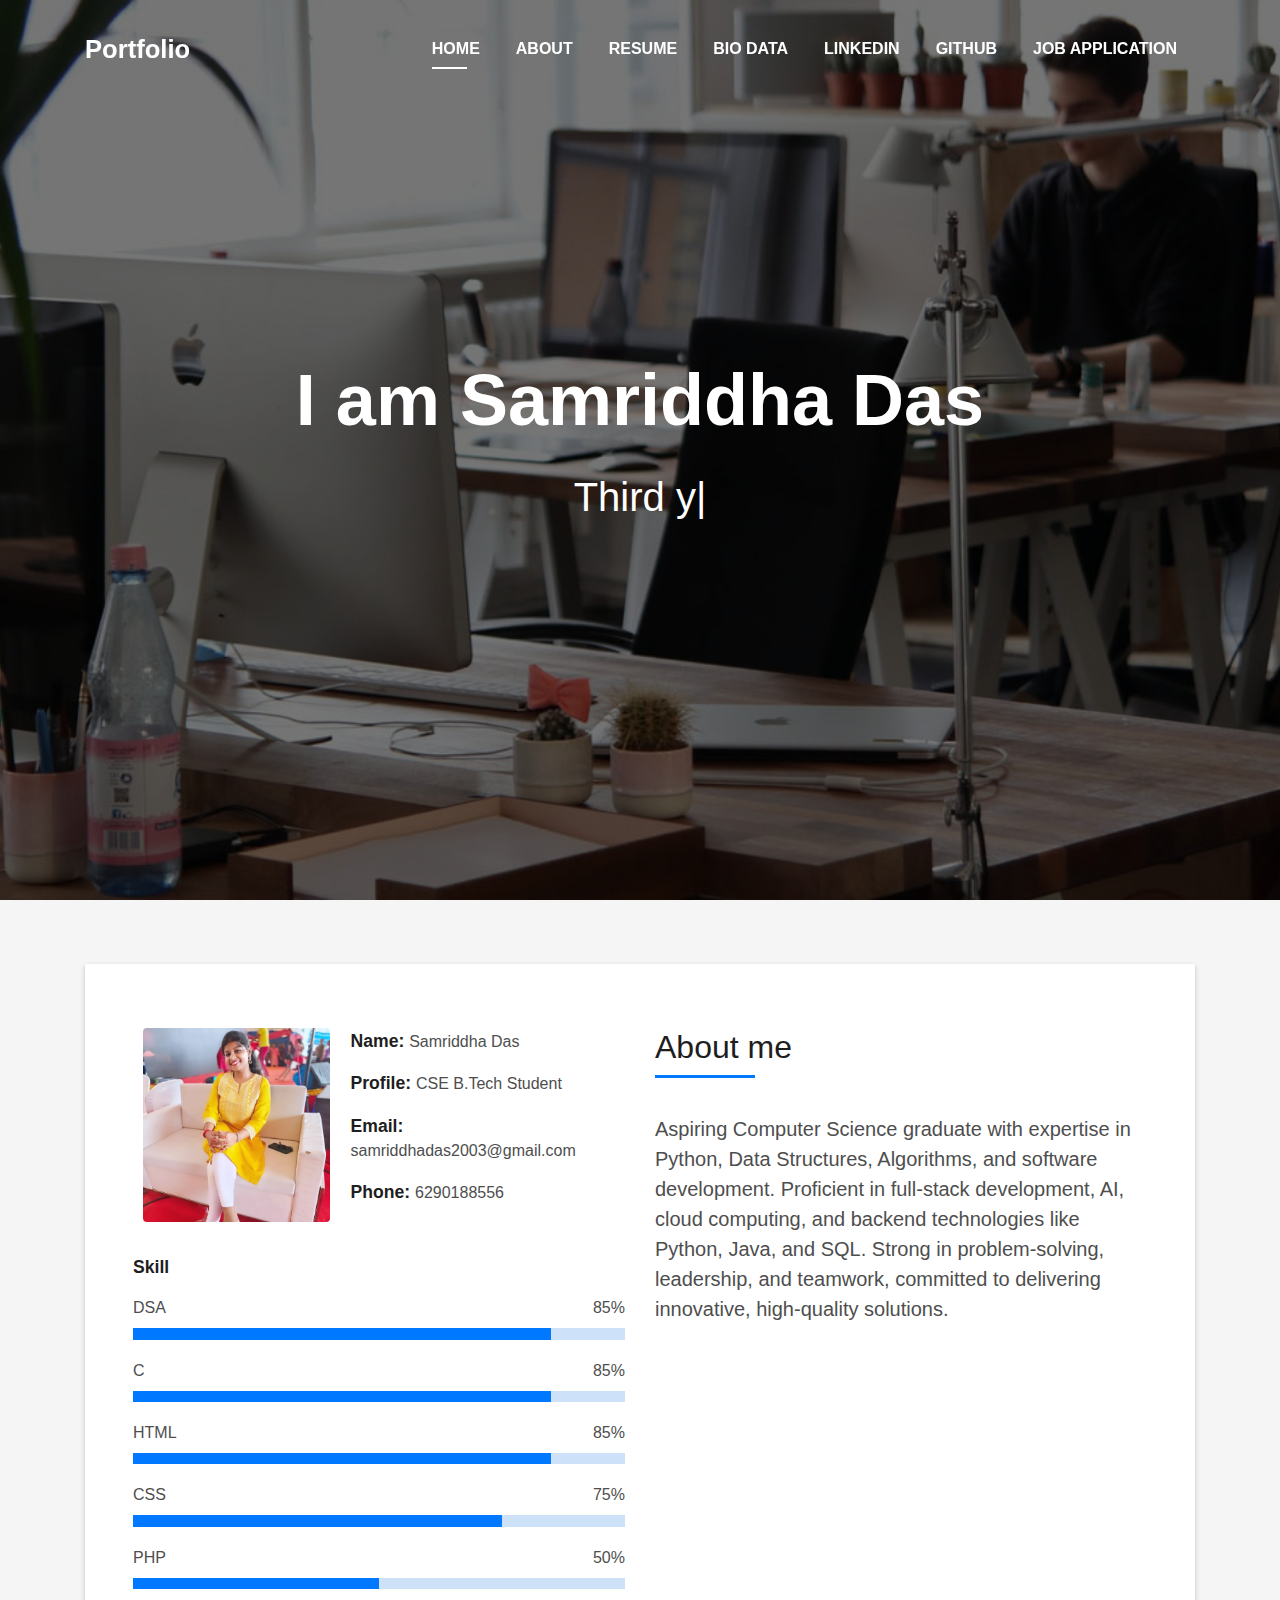
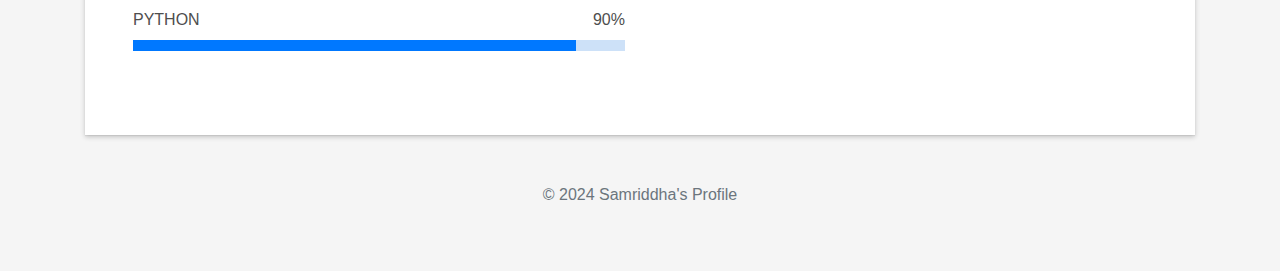
<file: index.html>
<!DOCTYPE html>
<html lang="en">
<head>
  <meta charset="utf-8">
  <title>Samriddha's Profile</title>
  <meta content="width=device-width, initial-scale=1.0" name="viewport">
  <meta content="" name="keywords">
  <meta content="" name="description">

  <!-- Favicons -->
  <link href="img/favicon.png" rel="icon">
  <link href="img/apple-touch-icon.png" rel="apple-touch-icon">

  <!-- Bootstrap CSS File -->
  <link href="lib/bootstrap/css/bootstrap.min.css" rel="stylesheet">

  <!-- Libraries CSS Files -->
  <link href="lib/font-awesome/css/font-awesome.min.css" rel="stylesheet">
  <link href="lib/animate/animate.min.css" rel="stylesheet">
  <link href="lib/ionicons/css/ionicons.min.css" rel="stylesheet">
  <link href="lib/owlcarousel/assets/owl.carousel.min.css" rel="stylesheet">
  <link href="lib/lightbox/css/lightbox.min.css" rel="stylesheet">

  <!-- Main Stylesheet File -->
  <link href="css/style.css" rel="stylesheet">

</head>

<body id="page-top">

  <!--/ Nav Star /-->
  <nav class="navbar navbar-b navbar-trans navbar-expand-md fixed-top" id="mainNav">
    <div class="container">
      <a class="navbar-brand js-scroll" href="#page-top">Portfolio</a>
      <button class="navbar-toggler collapsed" type="button" data-toggle="collapse" data-target="#navbarDefault"
        aria-controls="navbarDefault" aria-expanded="false" aria-label="Toggle navigation">
        <span></span>
        <span></span>
        <span></span>
      </button>
      <div class="navbar-collapse collapse justify-content-end" id="navbarDefault">
        <ul class="navbar-nav">
          <li class="nav-item">
            <a class="nav-link js-scroll active" href="./index.html">Home</a>
          </li>
          <li class="nav-item">
            <a class="nav-link js-scroll" href="./index.html">About</a>
          </li>
          <li class="nav-item">
            <a class="nav-link js-scroll" href="./resume1.html">Resume</a>
          </li>
          <li class="nav-item">
            <a class="nav-link js-scroll" href="./biodata1.html">Bio Data</a>
          </li>
          <li class="nav-item">
            <a class="nav-link js-scroll" href="https://www.linkedin.com/in/dassamriddha/">LinkedIN</a>
          </li>
          <li class="nav-item">
            <a class="nav-link js-scroll" href="https://github.com/samriddha2003">Github</a>
          </li>
          <li class="nav-item">
            <a class="nav-link js-scroll" href="http://localhost:3000/">Job Application</a>
          </li>
        </ul>
      </div>
    </div>
  </nav>
  <!--/ Nav End /-->

  <!--/ Intro Skew Star /-->
  <div id="home" class="intro route bg-image" style="background-image: url(img/post-3.jpg)">
    <div class="overlay-itro"></div>
    <div class="intro-content display-table">
      <div class="table-cell">
        <div class="container">
          <!--<p class="display-6 color-d">Hello, world!</p>-->
          <h1 class="intro-title mb-4">I am Samriddha Das</h1>
          <p class="intro-subtitle"><span class="text-slider-items">Third year B.Tech Student, Web Developer,Frontend Developer,Software Engineer</span><strong class="text-slider"></strong></p>
          <!-- <p class="pt-3"><a class="btn btn-primary btn js-scroll px-4" href="#about" role="button">Learn More</a></p> -->
        </div>
      </div>
    </div>
  </div>
  <!--/ Intro Skew End /-->

  <section id="about" class="about-mf sect-pt4 route">
    <div class="container">
      <div class="row">
        <div class="col-sm-12">
          <div class="box-shadow-full">
            <div class="row">
              <div class="col-md-6">
                <div class="row">
                  <div class="col-sm-6 col-md-5">
                    <div class="about-img">
                      <img src="img/testimonial-1.jpeg" class="img-fluid rounded b-shadow-a" alt="">
                    </div>
                  </div>
                  <div class="col-sm-6 col-md-7">
                    <div class="about-info">
                      <p><span class="title-s">Name: </span> <span>Samriddha Das</span></p>
                      <p><span class="title-s">Profile: </span> <span>CSE B.Tech Student</span></p>
                      <p><span class="title-s">Email: </span> <span>samriddhadas2003@gmail.com</span></p>
                      <p><span class="title-s">Phone: </span> <span>6290188556</span></p>
                    </div>
                  </div>
                </div>
                <div class="skill-mf">
                  <p class="title-s">Skill</p>

                  <span>DSA</span> <span class="pull-right">85%</span>
                  <div class="progress">
                    <div class="progress-bar" role="progressbar" style="width: 85%;" aria-valuenow="85" aria-valuemin="0"
                      aria-valuemax="100"></div>
                  </div>
                  <span>C</span> <span class="pull-right">85%</span>
                  <div class="progress">
                    <div class="progress-bar" role="progressbar" style="width: 85%;" aria-valuenow="85" aria-valuemin="0"
                      aria-valuemax="100"></div>
                  </div>
                  <span>HTML</span> <span class="pull-right">85%</span>
                  <div class="progress">
                    <div class="progress-bar" role="progressbar" style="width: 85%;" aria-valuenow="85" aria-valuemin="0"
                      aria-valuemax="100"></div>
                  </div>
                  <span>CSS</span> <span class="pull-right">75%</span>
                  <div class="progress">
                    <div class="progress-bar" role="progressbar" style="width: 75%" aria-valuenow="75" aria-valuemin="0"
                      aria-valuemax="100"></div>
                  </div>
                  <span>PHP</span> <span class="pull-right">50%</span>
                  <div class="progress">
                    <div class="progress-bar" role="progressbar" style="width: 50%" aria-valuenow="50" aria-valuemin="0"
                      aria-valuemax="100"></div>
                  </div>
                  <span>PYTHON</span> <span class="pull-right">90%</span>
                  <div class="progress">
                    <div class="progress-bar" role="progressbar" style="width: 90%" aria-valuenow="90" aria-valuemin="0"
                      aria-valuemax="100"></div>
                  </div>
                </div>
              </div>
              <div class="col-md-6">
                <div class="about-me pt-4 pt-md-0">
                  <div class="title-box-2">
                    <h5 class="title-left">
                      About me
                    </h5>
                  </div>
                  <p class="lead">
                    Aspiring Computer Science graduate with expertise in Python, Data Structures, Algorithms, and software development. Proficient in full-stack development, AI, cloud computing, and backend technologies like Python, Java, and SQL. Strong in problem-solving, leadership, and teamwork, committed to delivering innovative, high-quality solutions.
                  </p>
                </div>
              </div>
            </div>
          </div>
        </div>
      </div>
    </div>
  </section>
  <footer class="footer">
    <div class="container">
      <span class="text-muted">© 2024 Samriddha's Profile</span>
    </div>
  </footer>



  <a href="#" class="back-to-top"><i class="fa fa-chevron-up"></i></a>
  <div id="preloader"></div>

  <!-- JavaScript Libraries -->
  <script src="lib/jquery/jquery.min.js"></script>
  <script src="lib/jquery/jquery-migrate.min.js"></script>
  <script src="lib/popper/popper.min.js"></script>
  <script src="lib/bootstrap/js/bootstrap.min.js"></script>
  <script src="lib/easing/easing.min.js"></script>
  <script src="lib/counterup/jquery.waypoints.min.js"></script>
  <script src="lib/counterup/jquery.counterup.js"></script>
  <script src="lib/owlcarousel/owl.carousel.min.js"></script>
  <script src="lib/lightbox/js/lightbox.min.js"></script>
  <script src="lib/typed/typed.min.js"></script>

  <!-- Template Main Javascript File -->
  <script src="js/main.js"></script>

</body>
</html>
</file>
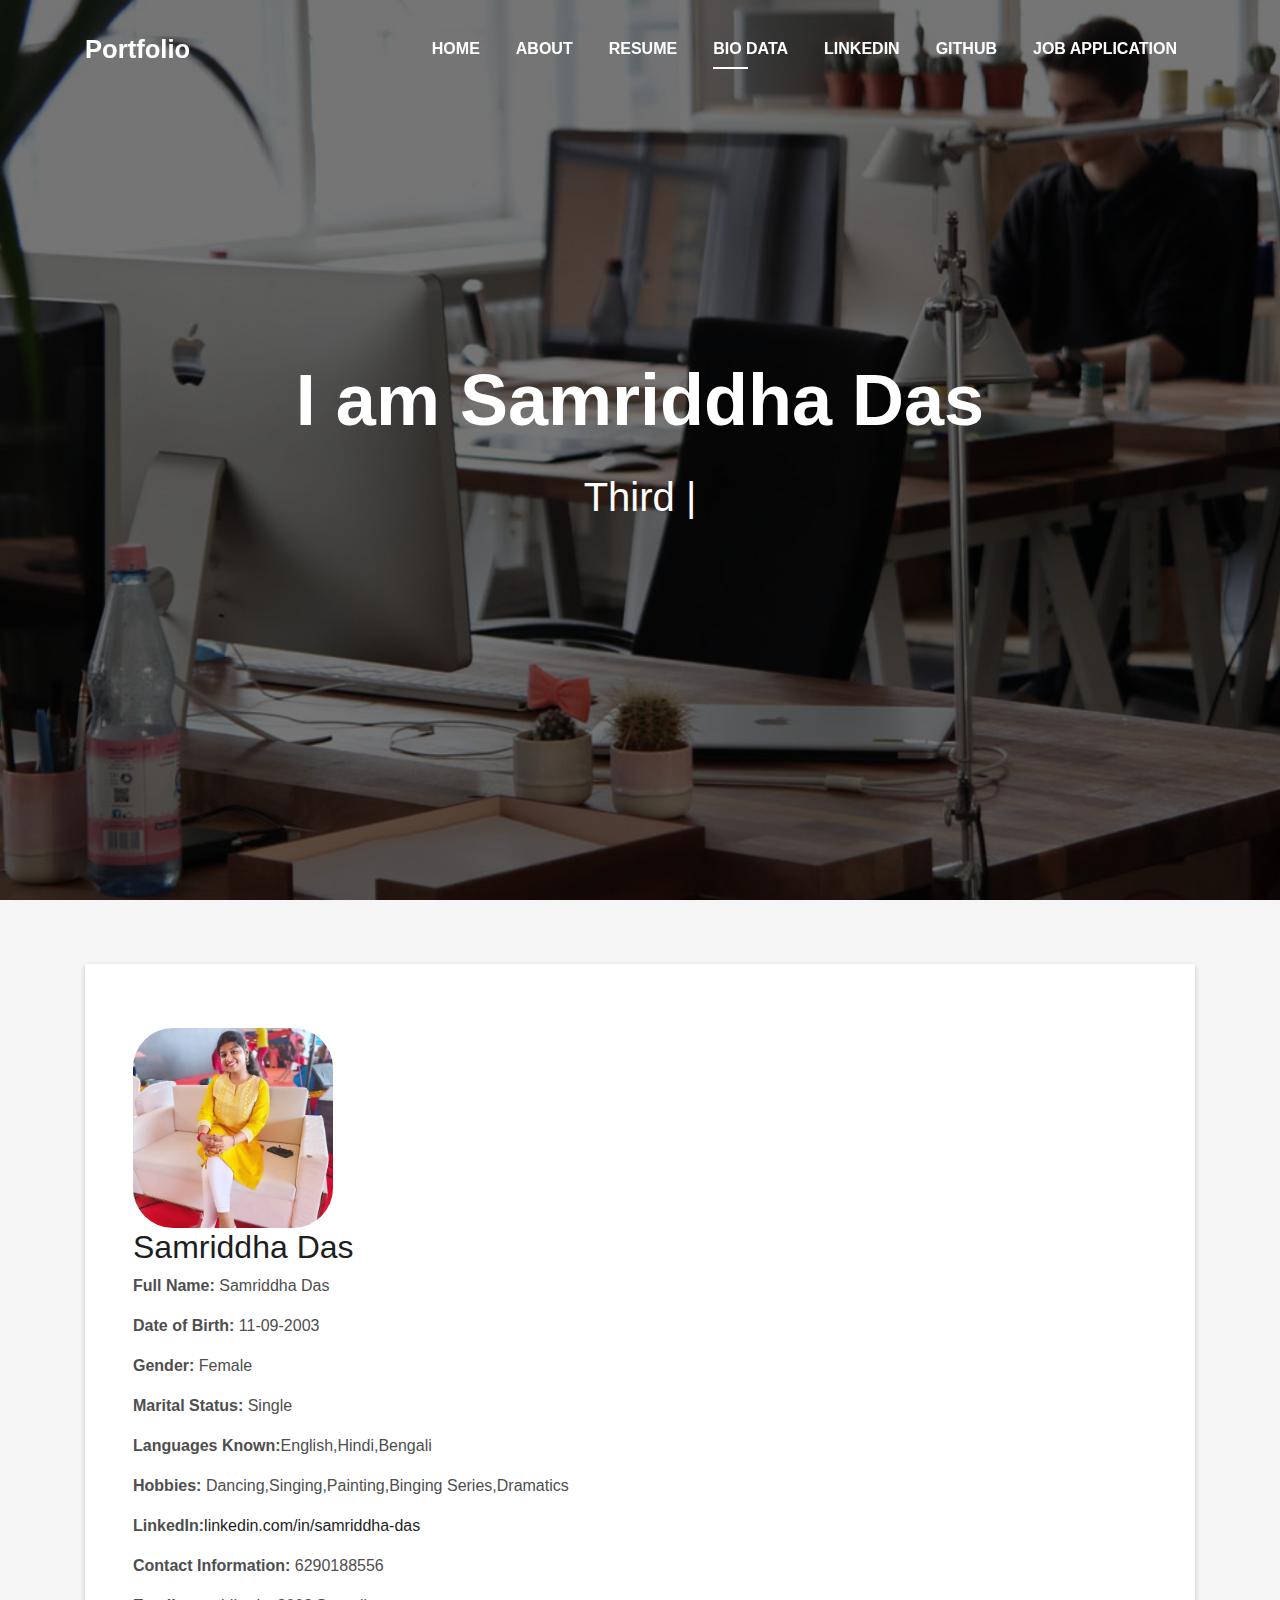
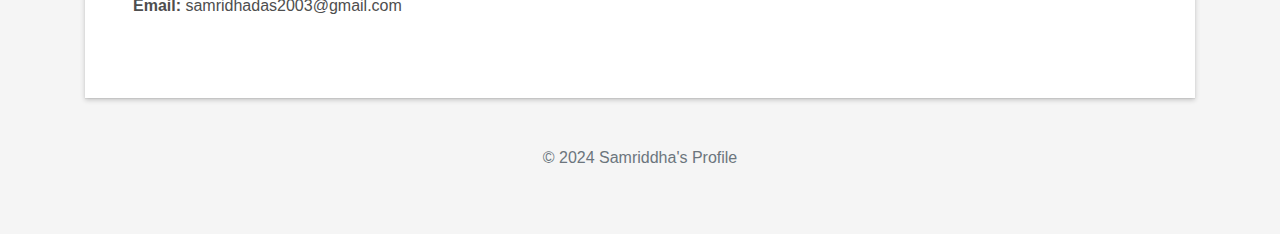
<file: biodata1.html>
<!DOCTYPE html>
<html lang="en">
<head>
  <meta charset="utf-8">
  <title>Samriddha's Profile</title>
  <meta content="width=device-width, initial-scale=1.0" name="viewport">
  <meta content="" name="keywords">
  <meta content="" name="description">

  <!-- Favicons -->
  <link href="img/favicon.png" rel="icon">
  <link href="img/apple-touch-icon.png" rel="apple-touch-icon">

  <!-- Bootstrap CSS File -->
  <link href="lib/bootstrap/css/bootstrap.min.css" rel="stylesheet">

  <!-- Libraries CSS Files -->
  <link href="lib/font-awesome/css/font-awesome.min.css" rel="stylesheet">
  <link href="lib/animate/animate.min.css" rel="stylesheet">
  <link href="lib/ionicons/css/ionicons.min.css" rel="stylesheet">
  <link href="lib/owlcarousel/assets/owl.carousel.min.css" rel="stylesheet">
  <link href="lib/lightbox/css/lightbox.min.css" rel="stylesheet">

  <!-- Main Stylesheet File -->
  <link href="css/style.css" rel="stylesheet">

</head>

<body id="page-top">

  <!--/ Nav Star /-->
  <nav class="navbar navbar-b navbar-trans navbar-expand-md fixed-top" id="mainNav">
    <div class="container">
      <a class="navbar-brand js-scroll" href="#page-top">Portfolio</a>
      <button class="navbar-toggler collapsed" type="button" data-toggle="collapse" data-target="#navbarDefault"
        aria-controls="navbarDefault" aria-expanded="false" aria-label="Toggle navigation">
        <span></span>
        <span></span>
        <span></span>
      </button>
      <div class="navbar-collapse collapse justify-content-end" id="navbarDefault">
        <ul class="navbar-nav">
          <li class="nav-item">
            <a class="nav-link js-scroll" href="./index.html">Home</a>
          </li>
          <li class="nav-item">
            <a class="nav-link js-scroll" href="./index.html">About</a>
          </li>
          <li class="nav-item">
            <a class="nav-link js-scroll " href="./resume1.html">Resume</a>
          </li>
          <li class="nav-item">
            <a class="nav-link js-scroll active" href="./biodata1.html">Bio Data</a>
          </li>
          <li class="nav-item">
            <a class="nav-link js-scroll" href="https://www.linkedin.com/in/dassamriddha/">LinkedIN</a>
          </li>
          <li class="nav-item">
            <a class="nav-link js-scroll" href="https://github.com/samriddha2003">Github</a>
          </li>
          <li class="nav-item">
            <a class="nav-link js-scroll" href="http://localhost:3000/">Job Application</a>
          </li>
        </ul>
      </div>
    </div>
  </nav>
  <!--/ Nav End /-->

  <!--/ Intro Skew Star /-->
  <div id="home" class="intro route bg-image" style="background-image: url(img/post-3.jpg)">
    <div class="overlay-itro"></div>
    <div class="intro-content display-table">
      <div class="table-cell">
        <div class="container">
          <!--<p class="display-6 color-d">Hello, world!</p>-->
          <h1 class="intro-title mb-4">I am Samriddha Das</h1>
          <p class="intro-subtitle"><span class="text-slider-items">Third year B.Tech Student, Web Developer,Frontend Developer,Software Engineer</span><strong class="text-slider"></strong></p>
          <!-- <p class="pt-3"><a class="btn btn-primary btn js-scroll px-4" href="#about" role="button">Learn More</a></p> -->
        </div>
      </div>
    </div>
  </div>
  <!--/ Intro Skew End /-->

  <section id="about" class="about-mf sect-pt4 route">
    <div class="container">
      <div class="row">
        <div class="col-sm-12">
          <div class="box-shadow-full">
            <main>
              <section>
                <img src="./img/testimonial-1.jpeg" alt="Profile Picture" class="profile-pic" style="width: 200px;height: 200px;border-radius: 20%;">
                <h2>Samriddha Das</h2>
                <p><strong>Full Name:</strong> Samriddha Das</p>
                <p><strong>Date of Birth:</strong> 11-09-2003</p>
                <p><strong>Gender:</strong> Female</p>
                <p><strong>Marital Status:</strong> Single</p>
                <p><strong>Languages Known:</strong>English,Hindi,Bengali</p>
                <p><strong>Hobbies:</strong> Dancing,Singing,Painting,Binging Series,Dramatics</p>
                <p><strong>LinkedIn:</strong><a href="https://www.linkedin.com/in/samriddha-das-ab8b28309?utm_source=share&utm_campaign=share_via&utm_content=profile&utm_medium=android_app" target="_blank">linkedin.com/in/samriddha-das</a></p>
                <p><strong>Contact Information:</strong>  6290188556</p>     
                <p><strong>Email:</strong> samridhadas2003@gmail.com</p>     
              </section>
            </main>
          </div>
        </div>
      </div>
    </div>
  </section>
  <footer class="footer">
    <div class="container">
      <span class="text-muted">© 2024 Samriddha's Profile</span>
    </div>
  </footer>



  <a href="#" class="back-to-top"><i class="fa fa-chevron-up"></i></a>
  <div id="preloader"></div>

  <!-- JavaScript Libraries -->
  <script src="lib/jquery/jquery.min.js"></script>
  <script src="lib/jquery/jquery-migrate.min.js"></script>
  <script src="lib/popper/popper.min.js"></script>
  <script src="lib/bootstrap/js/bootstrap.min.js"></script>
  <script src="lib/easing/easing.min.js"></script>
  <script src="lib/counterup/jquery.waypoints.min.js"></script>
  <script src="lib/counterup/jquery.counterup.js"></script>
  <script src="lib/owlcarousel/owl.carousel.min.js"></script>
  <script src="lib/lightbox/js/lightbox.min.js"></script>
  <script src="lib/typed/typed.min.js"></script>


  <!-- Template Main Javascript File -->
  <script src="js/main.js"></script>

</body>
</html>
</file>
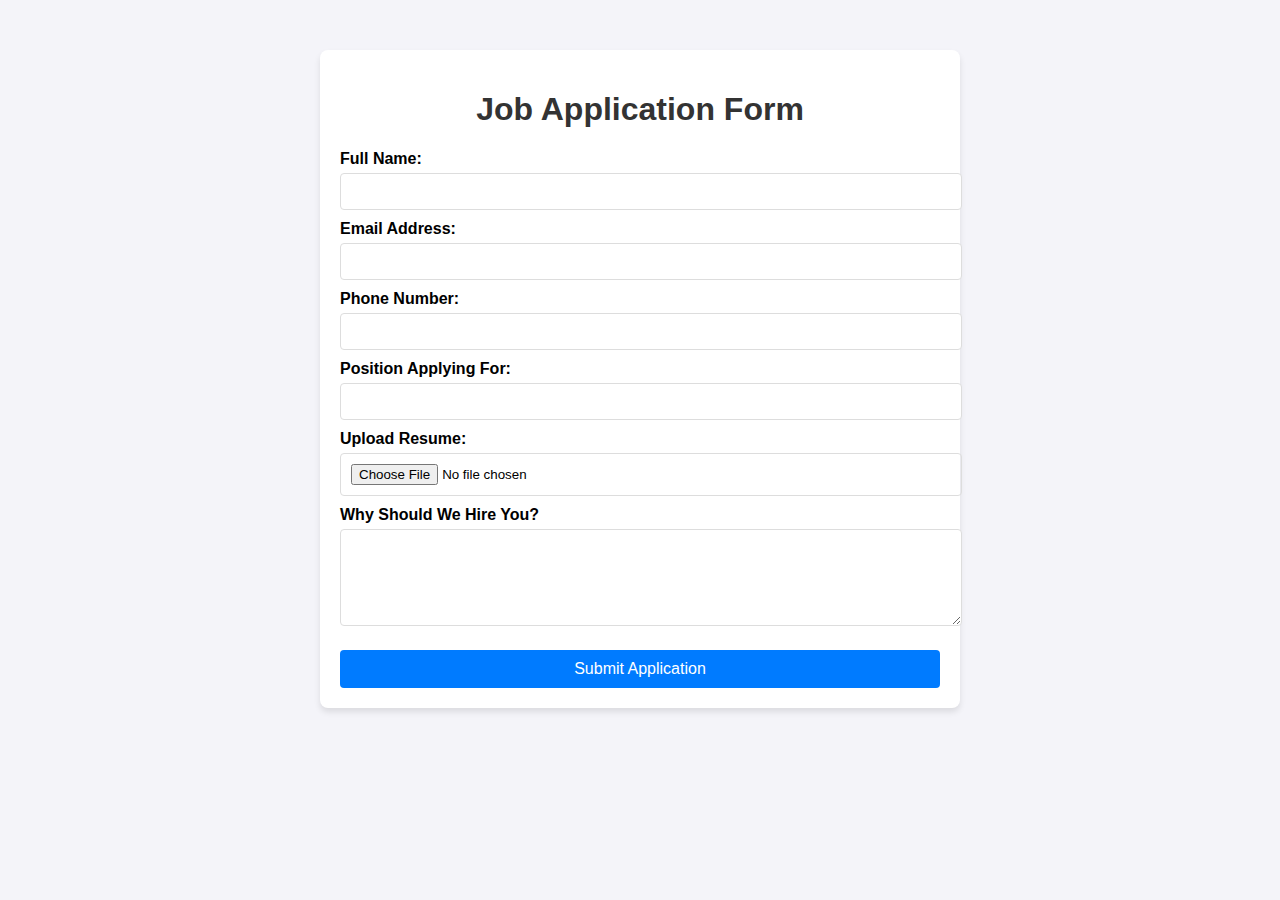
<file: registration.html>
<!DOCTYPE html>
<html lang="en">
<head>
    <meta charset="UTF-8">
    <meta name="viewport" content="width=device-width, initial-scale=1.0">
    <title>Job Application Form</title>
    <link rel="stylesheet" href="style.css">
    <script src="https://code.jquery.com/jquery-3.6.0.min.js"></script>
    <script src="script.js" defer></script>
</head>
<body>
    <div class="container">
        <h1>Job Application Form</h1>
        <form id="jobApplicationForm" action="submit.php" method="POST">
            <label for="name">Full Name:</label>
            <input type="text" id="name" name="name" required>

            <label for="email">Email Address:</label>
            <input type="email" id="email" name="email" required>

            <label for="phone">Phone Number:</label>
            <input type="tel" id="phone" name="phone" required>

            <label for="position">Position Applying For:</label>
            <input type="text" id="position" name="position" required>

            <label for="resume">Upload Resume:</label>
            <input type="file" id="resume" name="resume" accept=".pdf,.doc,.docx" required>

            <label for="message">Why Should We Hire You?</label>
            <textarea id="message" name="message" rows="5" required></textarea>

            <button type="submit" id="submitButton">Submit Application</button>
        </form>
        <div id="response"></div>
    </div>
</body>
</html>
</file>
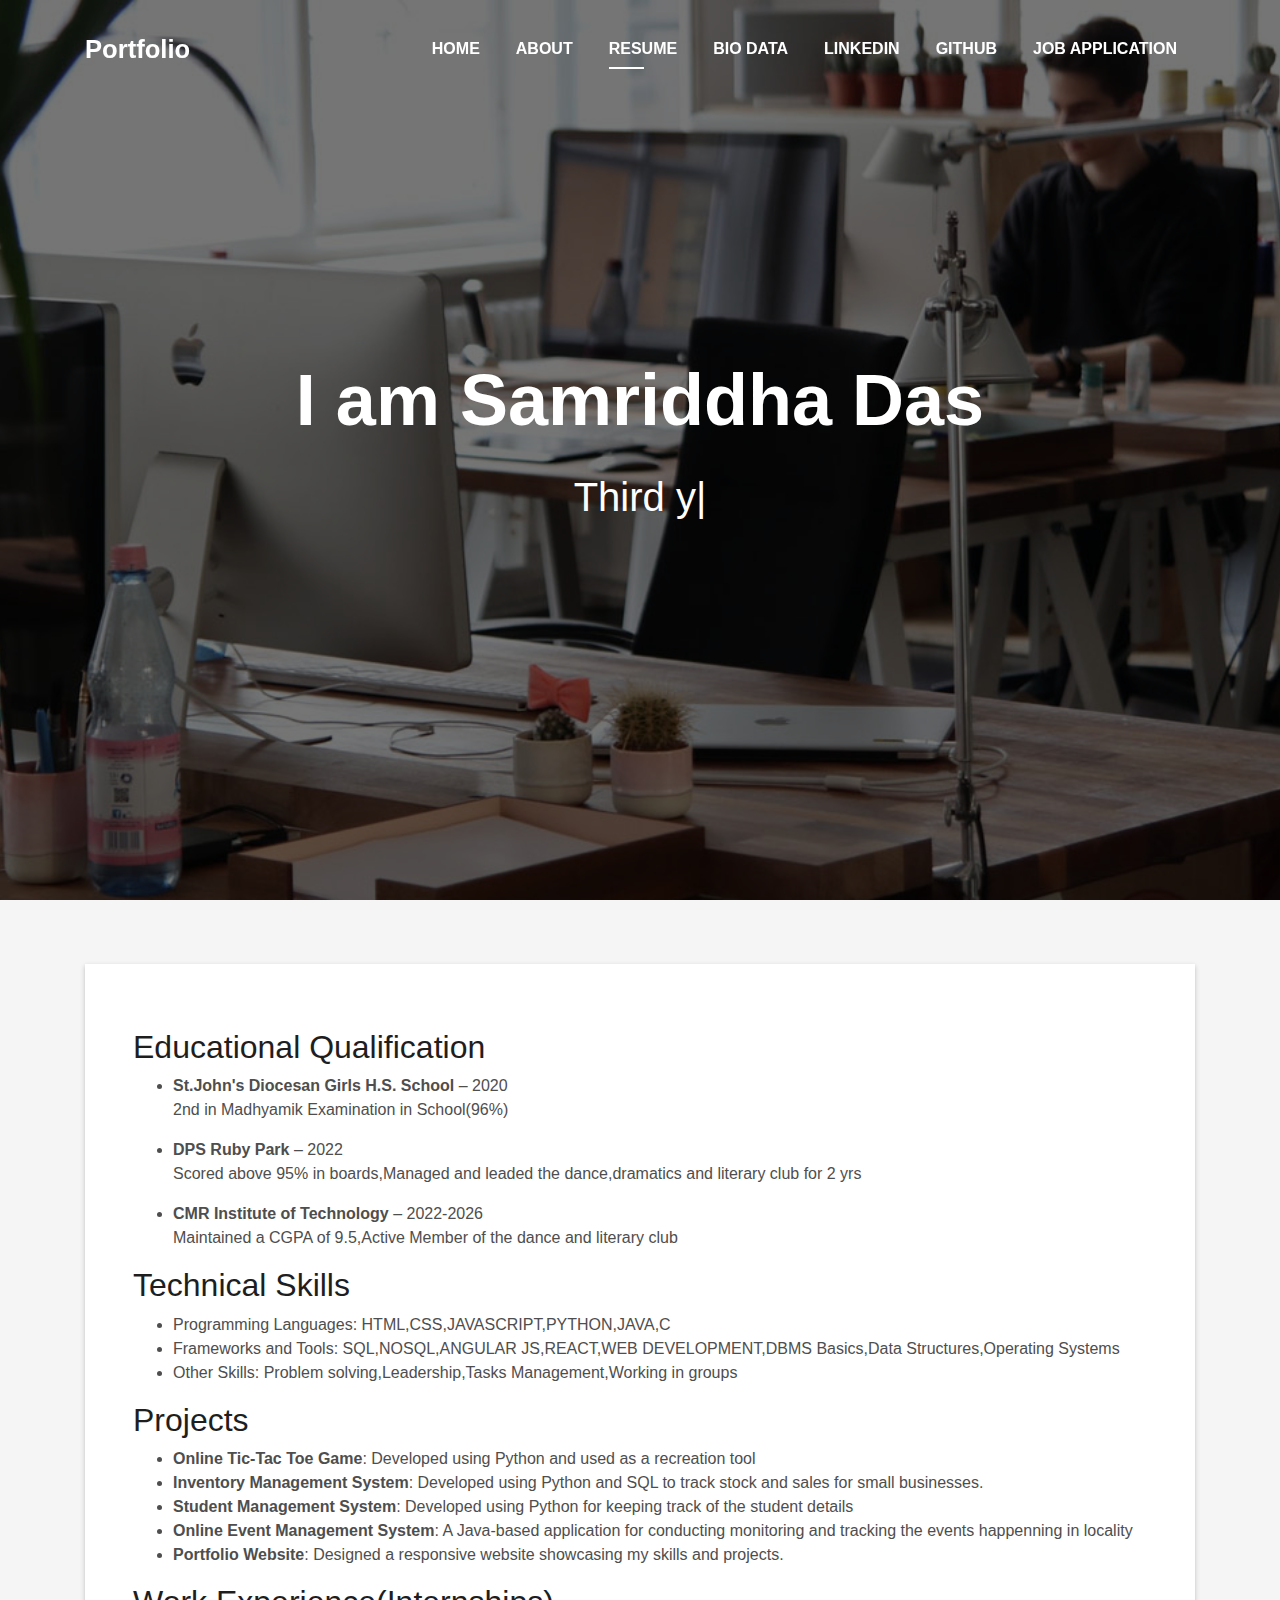
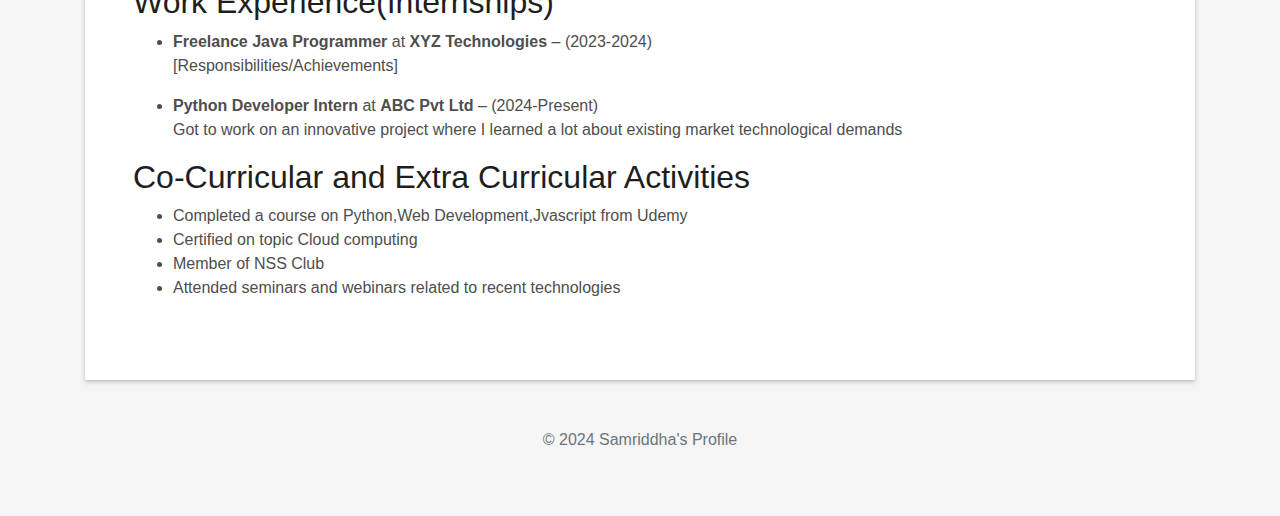
<file: resume1.html>
<!DOCTYPE html>
<html lang="en">
<head>
  <meta charset="utf-8">
  <title>Samriddha's Profile</title>
  <meta content="width=device-width, initial-scale=1.0" name="viewport">
  <meta content="" name="keywords">
  <meta content="" name="description">

  <!-- Favicons -->
  <link href="img/favicon.png" rel="icon">
  <link href="img/apple-touch-icon.png" rel="apple-touch-icon">

  <!-- Bootstrap CSS File -->
  <link href="lib/bootstrap/css/bootstrap.min.css" rel="stylesheet">

  <!-- Libraries CSS Files -->
  <link href="lib/font-awesome/css/font-awesome.min.css" rel="stylesheet">
  <link href="lib/animate/animate.min.css" rel="stylesheet">
  <link href="lib/ionicons/css/ionicons.min.css" rel="stylesheet">
  <link href="lib/owlcarousel/assets/owl.carousel.min.css" rel="stylesheet">
  <link href="lib/lightbox/css/lightbox.min.css" rel="stylesheet">

  <!-- Main Stylesheet File -->
  <link href="css/style.css" rel="stylesheet">

</head>

<body id="page-top">

  <!--/ Nav Star /-->
  <nav class="navbar navbar-b navbar-trans navbar-expand-md fixed-top" id="mainNav">
    <div class="container">
      <a class="navbar-brand js-scroll" href="#page-top">Portfolio</a>
      <button class="navbar-toggler collapsed" type="button" data-toggle="collapse" data-target="#navbarDefault"
        aria-controls="navbarDefault" aria-expanded="false" aria-label="Toggle navigation">
        <span></span>
        <span></span>
        <span></span>
      </button>
      <div class="navbar-collapse collapse justify-content-end" id="navbarDefault">
        <ul class="navbar-nav">
          <li class="nav-item">
            <a class="nav-link js-scroll" href="./index.html">Home</a>
          </li>
          <li class="nav-item">
            <a class="nav-link js-scroll" href="./index.html">About</a>
          </li>
          <li class="nav-item">
            <a class="nav-link js-scroll active" href="./resume1.html">Resume</a>
          </li>
          <li class="nav-item">
            <a class="nav-link js-scroll" href="./biodata1.html">Bio Data</a>
          </li>
          <li class="nav-item">
            <a class="nav-link js-scroll" href="https://www.linkedin.com/in/dassamriddha/">LinkedIN</a>
          </li>
          <li class="nav-item">
            <a class="nav-link js-scroll" href="https://github.com/samriddha2003">Github</a>
          </li>
          <li class="nav-item">
            <a class="nav-link js-scroll" href="http://localhost:3000/">Job Application</a>
          </li>
        </ul>
      </div>
    </div>
  </nav>
  <!--/ Nav End /-->

  <!--/ Intro Skew Star /-->
  <div id="home" class="intro route bg-image" style="background-image: url(img/post-3.jpg)">
    <div class="overlay-itro"></div>
    <div class="intro-content display-table">
      <div class="table-cell">
        <div class="container">
          <!--<p class="display-6 color-d">Hello, world!</p>-->
          <h1 class="intro-title mb-4">I am Samriddha Das</h1>
          <p class="intro-subtitle"><span class="text-slider-items">Third year B.Tech Student, Web Developer,Frontend Developer,Software Engineer</span><strong class="text-slider"></strong></p>
          <!-- <p class="pt-3"><a class="btn btn-primary btn js-scroll px-4" href="#about" role="button">Learn More</a></p> -->
        </div>
      </div>
    </div>
  </div>
  <!--/ Intro Skew End /-->

  <section id="about" class="about-mf sect-pt4 route">
    <div class="container">
      <div class="row">
        <div class="col-sm-12">
          <div class="box-shadow-full">
            <main>
                <section>
                  <h2>Educational  Qualification</h2>
                  <ul>
                    <li>
                      <strong>St.John's Diocesan Girls H.S. School</strong> – 2020
                      <p>2nd in Madhyamik Examination in School(96%)</p>
                    </li>
                    <li>
                      <strong>DPS Ruby Park</strong> – 2022
                      <p>Scored above 95% in boards,Managed and leaded the dance,dramatics and literary club for 2 yrs </p>
                    </li>
                    <li>
                        <strong>CMR Institute of Technology </strong> – 2022-2026
                        <p>Maintained a CGPA of 9.5,Active Member of the dance and literary club </p>
                      </li>
                  </ul>
            
            
                  <h2>Technical Skills</h2>
                  <ul>
                    <li>Programming Languages: HTML,CSS,JAVASCRIPT,PYTHON,JAVA,C</li>
                    <li>Frameworks and Tools: SQL,NOSQL,ANGULAR JS,REACT,WEB DEVELOPMENT,DBMS Basics,Data Structures,Operating Systems</li>
                    <li>Other Skills: Problem solving,Leadership,Tasks Management,Working in groups</li>
                  </ul>
            
                </section>
            
                <h2>Projects</h2>
                <ul>
                    <li><strong>Online Tic-Tac Toe Game</strong>: Developed using Python and used as a recreation tool</li>
                    <li><strong>Inventory Management System</strong>: Developed using Python and SQL to track stock and sales for small businesses.</li>
                    <li><strong>Student Management System</strong>: Developed using Python for keeping track of the student details</li>
                    <li><strong>Online Event Management System</strong>: A Java-based application for conducting monitoring and tracking the events happenning in locality</li>
                    <li><strong>Portfolio Website</strong>: Designed a responsive website showcasing my skills and projects.</li>
                </ul>
            
                <h2>Work Experience(Internships)</h2>
                <ul>
                  <li>
                    <strong>Freelance Java Programmer </strong> at <strong>XYZ Technologies</strong> – (2023-2024)
                    <p>[Responsibilities/Achievements]</p>
                  </li>
                  <li>
                    <strong>Python Developer Intern  </strong> at <strong> ABC Pvt Ltd</strong> – (2024-Present)
                    <p>Got to work on an innovative project where I learned a lot about existing market technological demands</p>
                  </li>
                </ul>
            
                <h2>Co-Curricular and Extra Curricular Activities</h2>
                <ul>
                    <li>Completed a course on Python,Web Development,Jvascript from Udemy  </li>
                    <li>Certified on topic Cloud computing  </li>
                    <li>Member of NSS Club </li>
                    <li>Attended seminars and webinars related to recent technologies </li>
                    
                </ul>
            
                </section>
                
              </main>
          </div>
        </div>
      </div>
    </div>
  </section>
  <footer class="footer">
    <div class="container">
      <span class="text-muted">© 2024 Samriddha's Profile</span>
    </div>
  </footer>



  <a href="#" class="back-to-top"><i class="fa fa-chevron-up"></i></a>
  <div id="preloader"></div>

  <!-- JavaScript Libraries -->
  <script src="lib/jquery/jquery.min.js"></script>
  <script src="lib/jquery/jquery-migrate.min.js"></script>
  <script src="lib/popper/popper.min.js"></script>
  <script src="lib/bootstrap/js/bootstrap.min.js"></script>
  <script src="lib/easing/easing.min.js"></script>
  <script src="lib/counterup/jquery.waypoints.min.js"></script>
  <script src="lib/counterup/jquery.counterup.js"></script>
  <script src="lib/owlcarousel/owl.carousel.min.js"></script>
  <script src="lib/lightbox/js/lightbox.min.js"></script>
  <script src="lib/typed/typed.min.js"></script>

  <!-- Template Main Javascript File -->
  <script src="js/main.js"></script>

</body>
</html>
</file>
<file: css/style.css>
body {
  background-color: #f5f5f5;
  color: #4e4e4e;
}

h1,
h2,
h3,
h4,
h5,
h6 {
  color: #1e1e1e;
}

a {
  color: #1e1e1e;
  transition: all 0.5s ease-in-out;
}

a:hover {
  color: #0078ff;
  text-decoration: none;
  transition: all 0.5s ease-in-out;
}

.p-r {
  position: relative;
}

.color-a {
  color: #0078ff;
}

.color-d {
  color: #f5f5f5;
}

.color-text-a {
  color: #4e4e4e;
}

.box-shadow,
.paralax-mf,
.service-box,
.work-box,
.card-blog {
  box-shadow: 0 13px 8px -10px rgba(0, 0, 0, 0.1);
}

.box-shadow-a,
.button:hover {
  box-shadow: 0 0 0 4px #cde1f8;
}

.display-5 {
  font-size: 2.5rem;
  font-weight: 300;
  line-height: 1.1;
}

.display-6 {
  font-size: 2rem;
  font-weight: 300;
  line-height: 1.1;
}

.avatar {
  width: 32px;
  height: 32px;
  margin-right: 4px;
  overflow: hidden;
}

.bg-image {
  background-repeat: no-repeat;
  background-attachment: fixed;
  background-size: cover;
  background-position: center center;
}

.overlay-mf {
  background-color: #0078ff;
}

.overlay-mf {
  position: absolute;
  top: 0;
  left: 0px;
  padding: 0;
  height: 100%;
  width: 100%;
  opacity: .7;
}

.paralax-mf {
  position: relative;
  padding: 8rem 0;
}

.display-table {
  width: 100%;
  height: 100%;
  display: table;
}

.table-cell {
  display: table-cell;
  vertical-align: middle;
}

/*--/ Sections /--*/

.sect-4 {
  padding: 4rem 0;
}

.sect-pt4 {
  padding-top: 4rem;
}

.sect-mt4 {
  margin-top: 4rem;
}

/*--/ Title s /--*/

.title-s {
  font-weight: 600;
  color: #1e1e1e;
  font-size: 1.1rem;
}

/*--/ Title A /--*/

.title-box {
  margin-bottom: 4rem;
}

.title-a {
  font-size: 3rem;
  font-weight: bold;
  text-transform: uppercase;
}

.subtitle-a {
  color: #4e4e4e;
}

.line-mf {
  width: 40px;
  height: 5px;
  background-color: #0078ff;
  margin: 0 auto;
}

/*--/ Title Left /--*/

.title-box-2 {
  margin-bottom: 3rem;
}

.title-left {
  font-size: 2rem;
  position: relative;
}

.title-left:before {
  content: '';
  position: absolute;
  height: 3px;
  background-color: #0078ff;
  width: 100px;
  bottom: -12px;
}

/*------/ Box /------*/

.box-pl2 {
  padding-left: 2rem;
}

.box-shadow-full {
  padding: 3rem 1.25rem;
  position: relative;
  background-color: #fff;
  margin-bottom: 3rem;
  z-index: 2;
  box-shadow: 0 1px 1px 0 rgba(0, 0, 0, 0.06), 0 2px 5px 0 rgba(0, 0, 0, 0.2);
}

/*------/ Socials /------*/

.socials {
  padding: 1.5rem 0;
}

.socials ul li {
  display: inline-block;
}

.socials .ico-circle {
  height: 40px;
  width: 40px;
  font-size: 1.7rem;
  border-radius: 50%;
  line-height: 1.4;
  margin: 0 15px 0 0;
  box-shadow: 0 0 0 3px #0078ff;
  transition: all 500ms ease;
}

.socials .ico-circle:hover {
  background-color: #0078ff;
  color: #fff;
  box-shadow: 0 0 0 3px #cde1f8;
  transition: all 500ms ease;
}

/*------/ Ul resect /------*/

.ul-resect,
.socials ul,
.list-ico,
.blog-wrapper .post-meta ul,
.box-comments .list-comments,
.widget-sidebar .list-sidebar,
.widget-tags ul {
  list-style: none;
  padding-left: 0;
  margin-bottom: 0;
}

.list-ico {
  line-height: 2;
}

.list-ico span {
  color: #0078ff;
  margin-right: 10px;
}

/*------/ Ico Circle /------*/

.ico-circle {
  height: 100px;
  width: 100px;
  font-size: 2rem;
  border-radius: 50%;
  line-height: 1.55;
  margin: 0 auto;
  text-align: center;
  box-shadow: 0 0 0 10px #0078ff;
  display: block;
}

/*------/ Owl Carousel /------*/

.owl-theme .owl-dots {
  text-align: center;
  margin-top: 18px;
}

.owl-theme .owl-dots .owl-dot {
  display: inline-block;
}

.owl-theme .owl-dots .owl-dot span {
  width: 18px;
  height: 7px;
  margin: 5px 5px;
  background: #cde1f8;
  border: 0px solid #cde1f8;
  display: block;
  transition: all 0.6s ease-in-out;
  cursor: pointer;
}

.owl-theme .owl-dots .owl-dot:hover span {
  background-color: #cde1f8;
}

.owl-theme .owl-dots .owl-dot.active span {
  background-color: #1B1B1B;
  width: 25px;
}

/*--/ Scrolltop s /--*/

.scrolltop-mf {
  position: relative;
  display: none;
}

.scrolltop-mf span {
  z-index: 999;
  position: fixed;
  width: 42px;
  height: 42px;
  background-color: #0078ff;
  opacity: .7;
  font-size: 1.6rem;
  line-height: 1.5;
  text-align: center;
  color: #fff;
  top: auto;
  left: auto;
  right: 30px;
  bottom: 50px;
  cursor: pointer;
  border-radius: 50%;
}

/* Back to top button */

.back-to-top {
  position: fixed;
  display: none;
  background: #0078ff;
  color: #fff;
  width: 44px;
  height: 44px;
  text-align: center;
  line-height: 1;
  font-size: 16px;
  border-radius: 50%;
  right: 15px;
  bottom: 15px;
  transition: background 0.5s;
  z-index: 11;
}

.back-to-top i {
  padding-top: 12px;
  color: #fff;
}

/* Prelaoder */

#preloader {
  position: fixed;
  top: 0;
  left: 0;
  right: 0;
  bottom: 0;
  z-index: 9999;
  overflow: hidden;
  background: #fff;
}

#preloader:before {
  content: "";
  position: fixed;
  top: calc(50% - 30px);
  left: calc(50% - 30px);
  border: 6px solid #f2f2f2;
  border-top: 6px solid #0078ff;
  border-radius: 50%;
  width: 60px;
  height: 60px;
  -webkit-animation: animate-preloader 1s linear infinite;
  animation: animate-preloader 1s linear infinite;
}

@-webkit-keyframes animate-preloader {
  0% {
    -webkit-transform: rotate(0deg);
    transform: rotate(0deg);
  }

  100% {
    -webkit-transform: rotate(360deg);
    transform: rotate(360deg);
  }
}

@keyframes animate-preloader {
  0% {
    -webkit-transform: rotate(0deg);
    transform: rotate(0deg);
  }

  100% {
    -webkit-transform: rotate(360deg);
    transform: rotate(360deg);
  }
}

/*======================================
//--//-->   NAVBAR
======================================*/

.navbar-b {
  transition: all .5s ease-in-out;
  background-color: transparent;
  padding-top: 1.563rem;
  padding-bottom: 1.563rem;
}

.navbar-b.navbar-reduce {
  box-shadow: 0px 6px 9px 0px rgba(0, 0, 0, 0.06);
}

.navbar-b.navbar-trans .nav-item,
.navbar-b.navbar-reduce .nav-item {
  position: relative;
  padding-right: 10px;
  padding-left: 0;
}

.navbar-b.navbar-trans .nav-link,
.navbar-b.navbar-reduce .nav-link {
  color: #fff;
  text-transform: uppercase;
  font-weight: 600;
}

.navbar-b.navbar-trans .nav-link:before,
.navbar-b.navbar-reduce .nav-link:before {
  content: '';
  position: absolute;
  margin-left: 0px;
  width: 0%;
  bottom: 0;
  left: 0;
  height: 2px;
  transition: all 500ms ease;
}

.navbar-b.navbar-trans .nav-link:hover,
.navbar-b.navbar-reduce .nav-link:hover {
  color: #1B1B1B;
}

.navbar-b.navbar-trans .nav-link:hover:before,
.navbar-b.navbar-reduce .nav-link:hover:before {
  width: 35px;
}

.navbar-b.navbar-trans .show > .nav-link:before,
.navbar-b.navbar-trans .active > .nav-link:before,
.navbar-b.navbar-trans .nav-link.show:before,
.navbar-b.navbar-trans .nav-link.active:before,
.navbar-b.navbar-reduce .show > .nav-link:before,
.navbar-b.navbar-reduce .active > .nav-link:before,
.navbar-b.navbar-reduce .nav-link.show:before,
.navbar-b.navbar-reduce .nav-link.active:before {
  width: 35px;
}

.navbar-b.navbar-trans .nav-link:before {
  background-color: #fff;
}

.navbar-b.navbar-trans .nav-link:hover {
  color: #fff;
}

.navbar-b.navbar-trans .show > .nav-link,
.navbar-b.navbar-trans .active > .nav-link,
.navbar-b.navbar-trans .nav-link.show,
.navbar-b.navbar-trans .nav-link.active {
  color: #fff;
}

.navbar-b.navbar-reduce {
  transition: all .5s ease-in-out;
  background-color: #fff;
  padding-top: 15px;
  padding-bottom: 15px;
}

.navbar-b.navbar-reduce .nav-link {
  color: #0078ff;
}

.navbar-b.navbar-reduce .nav-link:before {
  background-color: #0078ff;
}

.navbar-b.navbar-reduce .nav-link:hover {
  color: #0078ff;
}

.navbar-b.navbar-reduce .show > .nav-link,
.navbar-b.navbar-reduce .active > .nav-link,
.navbar-b.navbar-reduce .nav-link.show,
.navbar-b.navbar-reduce .nav-link.active {
  color: #0078ff;
}

.navbar-b.navbar-reduce .navbar-brand {
  color: #0078ff;
}

.navbar-b.navbar-reduce .navbar-toggler span {
  background-color: #1B1B1B;
}

.navbar-b .navbar-brand {
  color: #fff;
  font-size: 1.6rem;
  font-weight: 600;
}

.navbar-b .navbar-nav .dropdown-item.show .dropdown-menu,
.navbar-b .dropdown.show .dropdown-menu,
.navbar-b .dropdown-btn.show .dropdown-menu {
  -webkit-transform: translate3d(0px, 0px, 0px);
  transform: translate3d(0px, 0px, 0px);
  visibility: visible !important;
}

.navbar-b .dropdown-menu {
  margin: 1.12rem 0 0;
  border-radius: 0;
}

.navbar-b .dropdown-menu .dropdown-item {
  padding: .7rem 1.7rem;
  transition: all 500ms ease;
}

.navbar-b .dropdown-menu .dropdown-item:hover {
  background-color: #0078ff;
  color: #fff;
  transition: all 500ms ease;
}

.navbar-b .dropdown-menu .dropdown-item.active {
  background-color: #0078ff;
}

/*--/ Hamburger Navbar /--*/

.navbar-toggler {
  position: relative;
}

.navbar-toggler:focus,
.navbar-toggler:active {
  outline: 0;
}

.navbar-toggler span {
  display: block;
  background-color: #fff;
  height: 3px;
  width: 25px;
  margin-top: 4px;
  margin-bottom: 4px;
  -webkit-transform: rotate(0deg);
  transform: rotate(0deg);
  left: 0;
  opacity: 1;
}

.navbar-toggler span:nth-child(1),
.navbar-toggler span:nth-child(3) {
  transition: -webkit-transform .35s ease-in-out;
  transition: transform .35s ease-in-out;
  transition: transform .35s ease-in-out, -webkit-transform .35s ease-in-out;
}

.navbar-toggler:not(.collapsed) span:nth-child(1) {
  position: absolute;
  left: 12px;
  top: 10px;
  -webkit-transform: rotate(135deg);
  transform: rotate(135deg);
  opacity: 0.9;
}

.navbar-toggler:not(.collapsed) span:nth-child(2) {
  height: 12px;
  visibility: hidden;
  background-color: transparent;
}

.navbar-toggler:not(.collapsed) span:nth-child(3) {
  position: absolute;
  left: 12px;
  top: 10px;
  -webkit-transform: rotate(-135deg);
  transform: rotate(-135deg);
  opacity: 0.9;
}

/*======================================
//--//-->   INTRO
======================================*/

.intro {
  height: 100vh;
  position: relative;
  color: #fff;
}

.intro .intro-content {
  text-align: center;
  position: absolute;
}

.intro .overlay-itro {
  background-color: rgba(0, 0, 0, 0.6);
  position: absolute;
  top: 0;
  left: 0px;
  padding: 0;
  height: 100%;
  width: 100%;
  opacity: .9;
}

.intro .intro-title {
  color: #fff;
  font-weight: 600;
  font-size: 3rem;
}

.intro .intro-subtitle {
  font-size: 1.5rem;
  font-weight: 300;
}

.intro .text-slider-items {
  display: none;
}

.intro-single {
  height: 350px;
}

.intro-single .intro-content {
  margin-top: 30px;
}

.intro-single .intro-title {
  text-transform: uppercase;
  font-size: 3rem;
}

.intro-single .breadcrumb {
  background-color: transparent;
  color: #0078ff;
}

.intro-single .breadcrumb .breadcrumb-item:before {
  color: #cde1f8;
}

.intro-single .breadcrumb .breadcrumb-item.active {
  color: #cde1f8;
}

.intro-single .breadcrumb a {
  color: #fff;
}

/*======================================
//--//-->   ABOUT
======================================*/

.about-mf .box-shadow-full {
  padding-top: 4rem;
  padding-bottom: 4rem;
}

.about-mf .about-img {
  margin-bottom: 2rem;
}

.about-mf .about-img img {
  margin-left: 10px;
}

.skill-mf span {
  color: #4e4e4e;
}

.skill-mf .progress {
  background-color: #cde1f8;
  margin: .5rem 0 1.2rem 0;
  border-radius: 0;
  height: .7rem;
}

.skill-mf .progress .progress-bar {
  height: .7rem;
  background-color: #0078ff;
}

/*======================================
//--//-->   SERVICES
======================================*/

.service-box {
  background-color: #fff;
  padding: 2.5rem 1.3rem;
  border-radius: 1rem;
  margin-bottom: 3rem;
}

.service-box:hover .ico-circle {
  transition: all 500ms ease;
  color: #fff;
  background-color: #0078ff;
  box-shadow: 0 0 0 10px #cde1f8;
}

.service-box .service-ico {
  margin-bottom: 1rem;
  color: #1e1e1e;
}

.service-box .ico-circle {
  transition: all 500ms ease;
  font-size: 4rem;
}

.service-box .s-title {
  font-size: 1.4rem;
  text-transform: uppercase;
  text-align: center;
  padding: .4rem 0;
}

.service-box .s-description {
  color: #4e4e4e;
}

/*======================================
//--//-->   COUNTER
======================================*/

.counter-box {
  color: #fff;
  text-align: center;
}

.counter-ico {
  margin-bottom: 1rem;
}

.counter-ico .ico-circle {
  height: 60px;
  width: 60px;
  line-height: 1.8;
  box-shadow: 0 0 0 10px #cde1f8;
}

.counter-num .counter {
  font-size: 2rem;
  margin-bottom: 0;
}

/*======================================
//--//-->   PORTFOLIO
======================================*/

.work-box {
  margin-bottom: 3rem;
  -webkit-backface-visibility: hidden;
  backface-visibility: hidden;
  background-color: #fff;
}

.work-box:hover img {
  -webkit-transform: scale(1.3);
  transform: scale(1.3);
}

.work-img {
  display: block;
  overflow: hidden;
}

.work-img img {
  transition: all 1s;
}

.work-content {
  padding: 2rem 3% 1rem 4%;
}

.work-content .w-more {
  color: #4e4e4e;
  font-size: .8rem;
}

.work-content .w-more .w-ctegory {
  color: #0078ff;
}

.work-content .w-like {
  font-size: 2.5rem;
  color: #0078ff;
  float: right;
}

.work-content .w-like a {
  color: #0078ff;
}

.work-content .w-like .num-like {
  font-size: .7rem;
}

.w-title {
  font-size: 1.2rem;
}

/*======================================
//--//-->   TESTIMONIALS
======================================*/

.testimonials .owl-carousel .owl-item img {
  width: auto;
}

.testimonial-box {
  color: #fff;
  text-align: center;
}

.testimonial-box .author-test {
  margin-top: 1rem;
}

.testimonial-box .author-test img {
  margin: 0 auto;
}

.testimonial-box .author {
  color: #fff;
  text-transform: uppercase;
  font-weight: 600;
  margin: 1rem 0;
  display: block;
  font-size: 1.4rem;
}

.testimonial-box .comit {
  font-size: 2rem;
  color: #0078ff;
  background-color: #fff;
  width: 52px;
  height: 52px;
  display: block;
  margin: 0 auto;
  border-radius: 50%;
  line-height: 1.6;
}

/*======================================
//--//-->   BLOG
======================================*/

.card-blog .card-body {
  position: relative;
}

.card-blog .card-category-box {
  position: absolute;
  text-align: center;
  top: -16px;
  left: 15px;
  right: 15px;
  line-height: 25px;
  overflow: hidden;
}

.card-blog .card-category {
  display: inline-block;
  color: #fff;
  padding: 0 15px 5px;
  overflow: hidden;
  background-color: #0078ff;
  border-radius: 4px;
}

.card-blog .card-category .category {
  color: #fff;
  display: inline-block;
  text-transform: uppercase;
  font-size: .7rem;
  letter-spacing: .1px;
  margin-bottom: 0;
}

.card-blog .card-title {
  font-size: 1.3rem;
  margin-top: .6rem;
}

.card-blog .card-description {
  color: #4e4e4e;
}

.card-blog .post-author {
  display: inline-block;
}

.card-blog .post-date {
  color: #4e4e4e;
  display: inline-block;
  float: right;
}

/*======================================
//--//-->   BLOG-SINGLE
======================================*/

.post-box,
.form-comments,
.box-comments,
.widget-sidebar {
  padding: 2rem;
  background-color: #fff;
  margin-bottom: 3rem;
}

.blog-wrapper .article-title {
  font-size: 1.5rem;
}

.blog-wrapper .post-meta {
  margin: 1rem 0;
}

.blog-wrapper .post-meta ul {
  border-left: 4px solid #0078ff;
  margin-top: 1rem;
}

.blog-wrapper .post-meta ul li {
  display: inline-block;
  margin-left: 15px;
}

.blog-wrapper .post-meta ul a {
  color: #0078ff;
}

.blog-wrapper .post-meta ul span {
  color: #1e1e1e;
}

.blog-wrapper .blockquote {
  border-left: 4px solid #0078ff;
  padding: 18px;
  font-style: italic;
}

/*------/ Comments /------*/

.box-comments .list-comments li {
  padding-bottom: 40px;
}

.box-comments .list-comments .comment-avatar {
  display: table-cell;
  vertical-align: top;
}

.box-comments .list-comments .comment-avatar img {
  width: 80px;
  height: 80px;
}

.box-comments .list-comments .comment-author {
  font-size: 1.3rem;
}

.box-comments .list-comments .comment-details {
  display: table-cell;
  vertical-align: top;
  padding-left: 25px;
}

.box-comments .list-comments a {
  color: #0078ff;
}

.box-comments .list-comments span {
  color: #1e1e1e;
  font-style: italic;
}

.box-comments .comment-children {
  margin-left: 40px;
}

/*------/ Sidebar /------*/

.widget-sidebar .sidebar-title {
  font-size: 1.6rem;
  font-weight: 600;
  border-left: 5px solid #0078ff;
  padding-left: 15px;
  text-transform: uppercase;
  margin-bottom: 1.5rem;
}

.widget-sidebar .list-sidebar li {
  position: relative;
  padding: 6px 0 6px 24px;
}

.widget-sidebar .list-sidebar li:before {
  position: absolute;
  content: "";
  width: 10px;
  height: 1px;
  left: 0;
  background-color: #0078ff;
  top: 20px;
}

.sidebar-search input {
  background-color: #fff;
  border-radius: 0;
  transition: all 0.5s ease-in-out;
}

.sidebar-search .btn-search {
  background-color: #0078ff;
  border-color: #0078ff;
  border-radius: 0;
  padding-left: 20px;
  padding-right: 20px;
}

.widget-tags ul li {
  display: inline-block;
  background-color: #0078ff;
  padding: .2rem .6rem;
  margin-bottom: .5rem;
  border-radius: 15px;
}

.widget-tags ul li a {
  color: #fff;
}

/*======================================
//--//-->   CONTACT
======================================*/

.footer-paralax {
  padding: 4rem 0 0 0;
}

.contact-mf {
  margin-top: 4rem;
}

/*======================================
//--//-->   FOOTER
======================================*/

footer {
  text-align: center;
  color: #fff;
  padding-bottom: 4rem;
}

footer .copyright {
  margin-bottom: .3rem;
}

footer .credits {
  margin-bottom: 0;
}

footer .credits a {
  color: #fff;
}

/*======================================
//--//-->   CONtaCT FORM
======================================*/

#sendmessage {
  color: #0078ff;
  border: 1px solid #0078ff;
  display: none;
  text-align: center;
  padding: 15px;
  font-weight: 600;
  margin-bottom: 15px;
}

#errormessage {
  color: red;
  display: none;
  border: 1px solid red;
  text-align: center;
  padding: 15px;
  font-weight: 600;
  margin-bottom: 15px;
}

#sendmessage.show,
#errormessage.show,
.show {
  display: block;
}

.validation {
  color: red;
  display: none;
  margin: 0 0 20px;
  font-weight: 400;
  font-size: 13px;
}

/*======================================
//--//-->   BUTTON
======================================*/

.button {
  display: inline-block;
  padding: .3rem .6rem;
  text-align: center;
  vertical-align: middle;
  -webkit-user-select: none;
  -moz-user-select: none;
  -ms-user-select: none;
  user-select: none;
  font-size: 1rem;
  border-radius: .3rem;
  border: 1px solid transparent;
  transition: all 500ms ease;
  cursor: pointer;
}

.button:focus {
  outline: 0;
}

.button:hover {
  background-color: #0062d3;
  color: #fff;
  transition: all 500ms ease;
}

.button-a {
  background-color: #0078ff;
  color: #fff;
  border-color: #cde1f8;
}

.button-big {
  padding: .9rem 2.3rem;
  font-size: 1.2rem;
}

.button-rouded {
  border-radius: 5rem;
}

.btn-lg {
  padding: .5rem 1rem;
  font-size: 1.25rem;
  line-height: 1.5;
  border-radius: .3rem;
}

@media (min-width: 577px) {
  .counter-box {
    margin-bottom: 1.8rem;
  }
}

@media (min-width: 767px) {
  .about-mf .box-pl2 {
    margin-top: 3rem;
    padding-left: 0rem;
  }

  .card-blog {
    margin-bottom: 3rem;
  }

  .contact-mf .box-pl2 {
    margin-top: 3rem;
    padding-left: 0rem;
  }
}

@media (min-width: 768px) {
  .box-shadow-full {
    padding: 3rem;
  }

  .navbar-b.navbar-trans .nav-item,
  .navbar-b.navbar-reduce .nav-item {
    padding-left: 10px;
  }

  .navbar-b.navbar-trans .nav-link:before,
  .navbar-b.navbar-reduce .nav-link:before {
    margin-left: 18px;
  }

  .intro .intro-title {
    font-size: 4.5rem;
  }

  .intro .intro-subtitle {
    font-size: 2.5rem;
  }

  .intro-single .intro-title {
    font-size: 3.5rem;
  }

  .testimonial-box .description {
    padding: 0 5rem;
  }

  .post-box,
  .form-comments,
  .box-comments,
  .widget-sidebar {
    padding: 3rem;
  }

  .blog-wrapper .article-title {
    font-size: 1.9rem;
  }

  .box-comments .list-comments .comment-author {
    font-size: 1.5rem;
  }
}

@media (min-width: 992px) {
  .testimonial-box .description {
    padding: 0 8rem;
  }
}

@media (min-width: 1200px) {
  .testimonial-box .description {
    padding: 0 13rem;
  }
}

@media (max-width: 768px) {
  .back-to-top {
    bottom: 15px;
  }
}
</file>
<file: style.css>
body {
    font-family: Arial, sans-serif;
    background-color: #f4f4f9;
    margin: 0;
    padding: 0;
}

.container {
    max-width: 600px;
    margin: 50px auto;
    background: #fff;
    padding: 20px;
    border-radius: 8px;
    box-shadow: 0 4px 6px rgba(0, 0, 0, 0.1);
}

h1 {
    text-align: center;
    color: #333;
}

label {
    font-weight: bold;
    display: block;
    margin-top: 10px;
}

input, textarea, button {
    width: 100%;
    padding: 10px;
    margin-top: 5px;
    border: 1px solid #ddd;
    border-radius: 4px;
}

button {
    background-color: #007bff;
    color: #fff;
    font-size: 16px;
    border: none;
    cursor: pointer;
    margin-top: 20px;
}

button:hover {
    background-color: #0056b3;
}

#response {
    margin-top: 20px;
    padding: 10px;
    border: 1px solid #007bff;
    background: #e7f3ff;
    border-radius: 4px;
    display: none;
}
</file>
